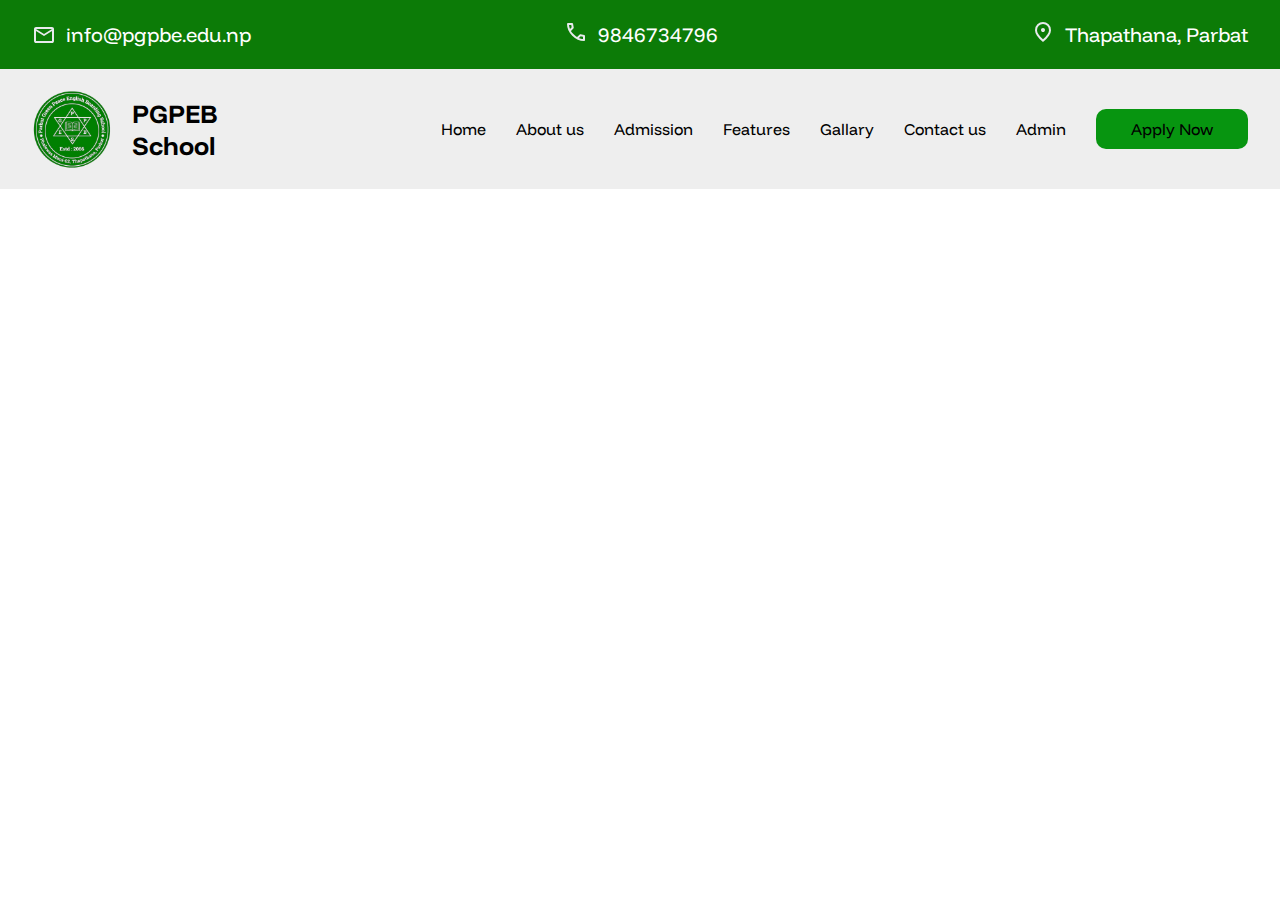
<file: index.html>
<!DOCTYPE html>
<html lang="en">
  <head>
    <meta charset="UTF-8" />
    <meta name="viewport" content="width=device-width, initial-scale=1.0" />
    <link rel="stylesheet" href="style.css" />
    <title>Home</title>
  </head>

  <body>
    <nav class="upper-nav">
      <div class="email">
        <svg
          xmlns="http://www.w3.org/2000/svg"
          height="24px"
          viewBox="0 -960 960 960"
          width="24px"
          fill="#e8eaed"
        >
          <path
            d="M160-160q-33 0-56.5-23.5T80-240v-480q0-33 23.5-56.5T160-800h640q33 0 56.5 23.5T880-720v480q0 33-23.5 56.5T800-160H160Zm320-280L160-640v400h640v-400L480-440Zm0-80 320-200H160l320 200ZM160-640v-80 480-400Z"
          /></svg
        ><span id="email"> info@pgpbe.edu.np</span>
      </div>
      <div class="tel">
        <span
          ><svg
            xmlns="http://www.w3.org/2000/svg"
            height="24px"
            viewBox="0 -960 960 960"
            width="24px"
            fill="#e8eaed"
          >
            <path
              d="M798-120q-125 0-247-54.5T329-329Q229-429 174.5-551T120-798q0-18 12-30t30-12h162q14 0 25 9.5t13 22.5l26 140q2 16-1 27t-11 19l-97 98q20 37 47.5 71.5T387-386q31 31 65 57.5t72 48.5l94-94q9-9 23.5-13.5T670-390l138 28q14 4 23 14.5t9 23.5v162q0 18-12 30t-30 12ZM241-600l66-66-17-94h-89q5 41 14 81t26 79Zm358 358q39 17 79.5 27t81.5 13v-88l-94-19-67 67ZM241-600Zm358 358Z"
            /></svg></span
        ><span id="tel"> 9846734796</span>
      </div>
      <div class="address">
        <span
          ><svg
            xmlns="http://www.w3.org/2000/svg"
            height="24px"
            viewBox="0 -960 960 960"
            width="24px"
            fill="#e8eaed"
          >
            <path
              d="M480-480q33 0 56.5-23.5T560-560q0-33-23.5-56.5T480-640q-33 0-56.5 23.5T400-560q0 33 23.5 56.5T480-480Zm0 294q122-112 181-203.5T720-552q0-109-69.5-178.5T480-800q-101 0-170.5 69.5T240-552q0 71 59 162.5T480-186Zm0 106Q319-217 239.5-334.5T160-552q0-150 96.5-239T480-880q127 0 223.5 89T800-552q0 100-79.5 217.5T480-80Zm0-480Z"
            /></svg></span
        ><span id="address">Thapathana, Parbat</span>
      </div>
    </nav>
    <header>
      <nav class="lower-nav">
        <div class="logo">
          <img src="/images/logo.png" id="logo-image" />
          <h1>PGPEB <br />School</h1>
        </div>
        <ul>
          <li class="link"><a href="./index.html">Home</a></li>
          <li class="link"><a href="./course/index.html">About us</a></li>
          <li class="link"><a href="./package/index.html"></a>Admission</li>
          <li class="link">
            <a href="./course-schedule/index.html">Features</a>
          </li>
          <li class="link"><a href="./studyplan/index.html"></a>Gallary</li>
          <li class="link"><a href="./contact/index.html"></a>Contact us</li>
          <!-- only for trial remove it if req  -->
          <li class="link"><a href="./adminUI/index.html"></a>Admin</li>
          <li>
            <button>
              <a href="./authentication/login.html"> Apply Now </a>
            </button>
          </li>
          <li class="ham-burger">
            <svg
              xmlns="http://www.w3.org/2000/svg"
              height="24px"
              viewBox="0 -960 960 960"
              width="24px"
              fill="#000"
            >
              <path
                d="M120-240v-80h720v80H120Zm0-200v-80h720v80H120Zm0-200v-80h720v80H120Z"
              />
            </svg>
          </li>
        </ul>
      </nav>
    </header>
    <div class="ham-burger-menu">
      <ul>
        <li class="close-btn">
          <button onclick="hideHamBurger()">
            <svg
              xmlns="http://www.w3.org/2000/svg"
              height="24px"
              viewBox="0 -960 960 960"
              width="24px"
              fill="#000"
            >
              <path
                d="m256-200-56-56 224-224-224-224 56-56 224 224 224-224 56 56-224 224 224 224-56 56-224-224-224 224Z"
              />
            </svg>
          </button>
        </li>
        <li><a href="./index.html" style="--i: 1">Home</a></li>
        <li><a href="./course/index.html" style="--i: 2">About us</a></li>
        <li><a href="./package/index.html" style="--i: 3">Admission</a></li>
        <li>
          <a href="./course-schedule/index.html" style="--i: 4">Features</a>
        </li>
        <li><a href="./studyplan/index.html" style="--i: 5">Gallary</a></li>
        <li><a href="./contact/index.html" style="--i: 6">Contact us</a></li>
      </ul>
    </div>
    <script src="./index.js"></script>
  </body>
</html>
</file>
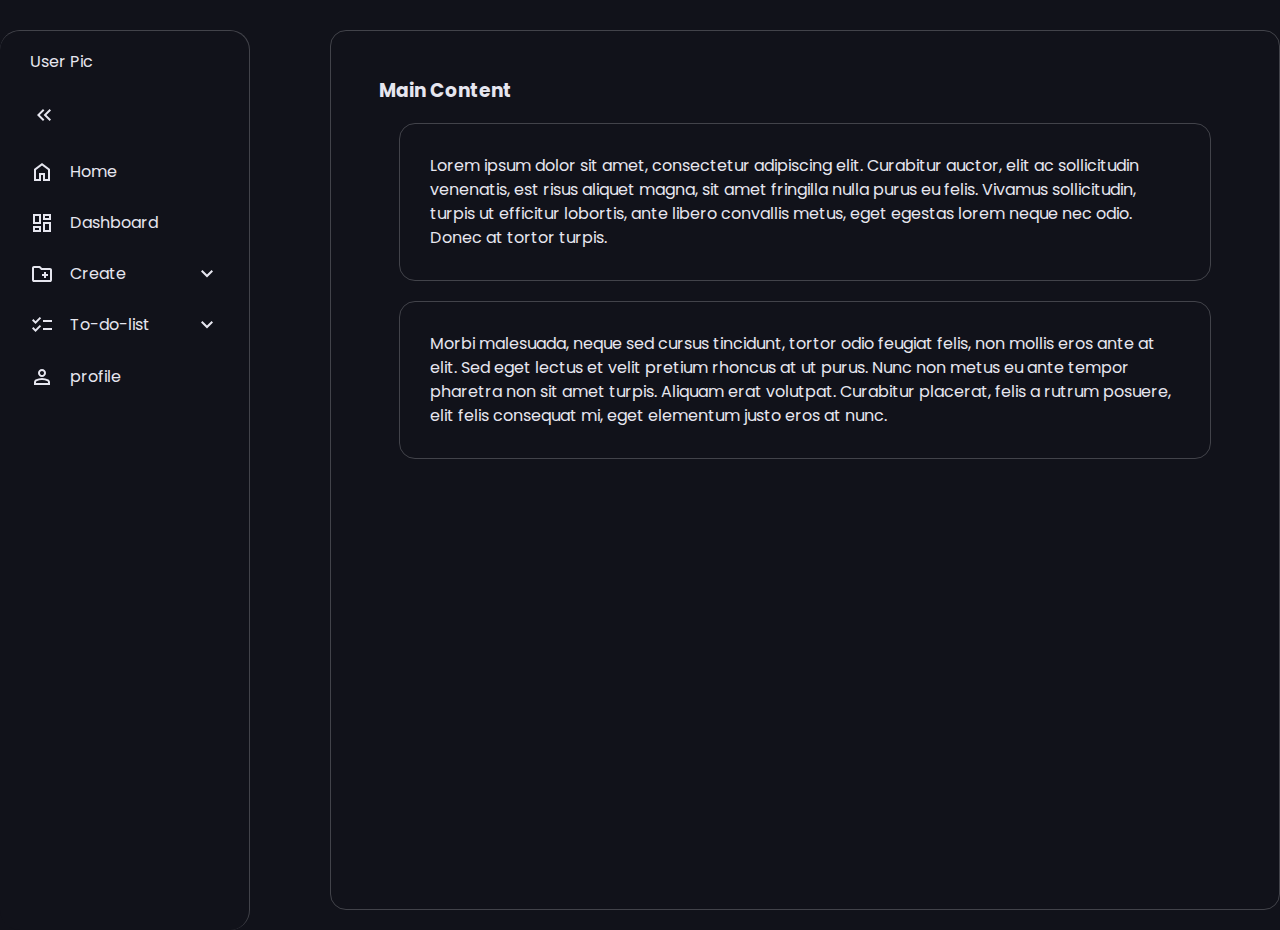
<file: adminUI/index.html>
<!DOCTYPE html>
<html lang="en">
  <head>
    <meta charset="UTF-8" />
    <meta name="viewport" content="width=device-width, initial-scale=1.0" />
    <title>Admin Panel</title>
    <link rel="stylesheet" href="style.css" />
  </head>
  <body>
    <aside class="sidebar">
      <ul>
        <li class="logo">User Pic</li>
        <button id="toggle-btn">
          <svg
            xmlns="http://www.w3.org/2000/svg"
            height="24px"
            viewBox="0 -960 960 960"
            width="24px"
            fill="#e8eaed"
          >
            <path
              d="M440-240 200-480l240-240 56 56-183 184 183 184-56 56Zm264 0L464-480l240-240 56 56-183 184 183 184-56 56Z"
            />
          </svg>
        </button>

        <li>
          <a href="index.html">
            <svg
              xmlns="http://www.w3.org/2000/svg"
              height="24px"
              viewBox="0 -960 960 960"
              width="24px"
              fill="#e8eaed"
            >
              <path
                d="M240-200h120v-240h240v240h120v-360L480-740 240-560v360Zm-80 80v-480l320-240 320 240v480H520v-240h-80v240H160Zm320-350Z"
              />
            </svg>
            <span>Home</span></a
          >
        </li>
        <li>
          <a href="./dashboard/index.html">
            <svg
              xmlns="http://www.w3.org/2000/svg"
              height="24px"
              viewBox="0 -960 960 960"
              width="24px"
              fill="#e8eaed"
            >
              <path
                d="M520-600v-240h320v240H520ZM120-440v-400h320v400H120Zm400 320v-400h320v400H520Zm-400 0v-240h320v240H120Zm80-400h160v-240H200v240Zm400 320h160v-240H600v240Zm0-480h160v-80H600v80ZM200-200h160v-80H200v80Zm160-320Zm240-160Zm0 240ZM360-280Z"
              />
            </svg>
            <span>Dashboard</span></a
          >
        </li>
        <li>
          <button class="dropdown-btn">
            <svg
              xmlns="http://www.w3.org/2000/svg"
              height="24px"
              viewBox="0 -960 960 960"
              width="24px"
              fill="#e8eaed"
            >
              <path
                d="M560-320h80v-80h80v-80h-80v-80h-80v80h-80v80h80v80ZM160-160q-33 0-56.5-23.5T80-240v-480q0-33 23.5-56.5T160-800h240l80 80h320q33 0 56.5 23.5T880-640v400q0 33-23.5 56.5T800-160H160Zm0-80h640v-400H447l-80-80H160v480Zm0 0v-480 480Z"
              />
            </svg>
            <span>Create</span>
            <svg
              class="svg"
              xmlns="http://www.w3.org/2000/svg"
              height="24px"
              viewBox="0 -960 960 960"
              width="24px"
              fill="#e8eaed"
            >
              <path d="M480-344 240-584l56-56 184 184 184-184 56 56-240 240Z" />
            </svg>
          </button>
          <ul class="sub-menu">
            <li>
              <a href="#">XYZ</a>
            </li>
            <li>
              <a href="#">XYZ</a>
            </li>
            <li>
              <a href="#">XYZ</a>
            </li>
          </ul>
        </li>
        <li>
          <button class="dropdown-btn">
            <svg
              xmlns="http://www.w3.org/2000/svg"
              height="24px"
              viewBox="0 -960 960 960"
              width="24px"
              fill="#e8eaed"
            >
              <path
                d="M222-200 80-342l56-56 85 85 170-170 56 57-225 226Zm0-320L80-662l56-56 85 85 170-170 56 57-225 226Zm298 240v-80h360v80H520Zm0-320v-80h360v80H520Z"
              />
            </svg>
            <span>To-do-list</span>
            <svg
              class="svg"
              xmlns="http://www.w3.org/2000/svg"
              height="24px"
              viewBox="0 -960 960 960"
              width="24px"
              fill="#e8eaed"
            >
              <path d="M480-344 240-584l56-56 184 184 184-184 56 56-240 240Z" />
            </svg>
          </button>
          <ul class="sub-menu">
            <li>
              <a href="#">XYZ</a>
            </li>
            <li>
              <a href="#">XYZ</a>
            </li>
            <li>
              <a href="#">XYZ</a>
            </li>
          </ul>
        </li>
        <li>
          <a href="profile.html">
            <svg
              xmlns="http://www.w3.org/2000/svg"
              height="24px"
              viewBox="0 -960 960 960"
              width="24px"
              fill="#e8eaed"
            >
              <path
                d="M480-480q-66 0-113-47t-47-113q0-66 47-113t113-47q66 0 113 47t47 113q0 66-47 113t-113 47ZM160-160v-112q0-34 17.5-62.5T224-378q62-31 126-46.5T480-440q66 0 130 15.5T736-378q29 15 46.5 43.5T800-272v112H160Zm80-80h480v-32q0-11-5.5-20T700-306q-54-27-109-40.5T480-360q-56 0-111 13.5T260-306q-9 5-14.5 14t-5.5 20v32Zm240-320q33 0 56.5-23.5T560-640q0-33-23.5-56.5T480-720q-33 0-56.5 23.5T400-640q0 33 23.5 56.5T480-560Zm0-80Zm0 400Z"
              />
            </svg>
            <span>profile</span></a
          >
        </li>
      </ul>
    </aside>

    <!-- right side  -->
    <main class="container">
      <h3>Main Content</h3>
      <p>
        Lorem ipsum dolor sit amet, consectetur adipiscing elit. Curabitur
        auctor, elit ac sollicitudin venenatis, est risus aliquet magna, sit
        amet fringilla nulla purus eu felis. Vivamus sollicitudin, turpis ut
        efficitur lobortis, ante libero convallis metus, eget egestas lorem
        neque nec odio. Donec at tortor turpis.
      </p>
      <p>
        Morbi malesuada, neque sed cursus tincidunt, tortor odio feugiat felis,
        non mollis eros ante at elit. Sed eget lectus et velit pretium rhoncus
        at ut purus. Nunc non metus eu ante tempor pharetra non sit amet turpis.
        Aliquam erat volutpat. Curabitur placerat, felis a rutrum posuere, elit
        felis consequat mi, eget elementum justo eros at nunc.
      </p>
    </main>
    <script src="script.js"></script>
  </body>
</html>
</file>
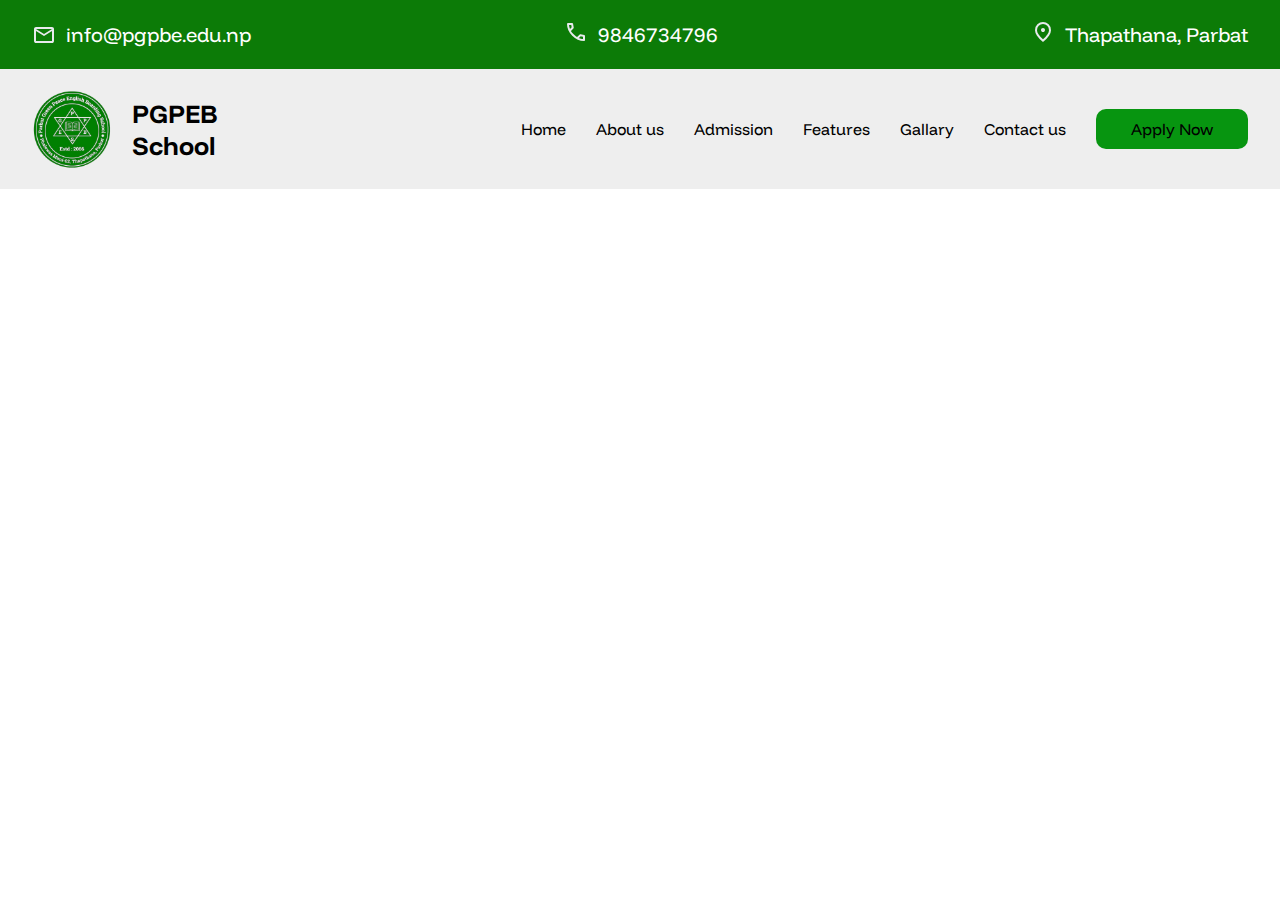
<file: fronend/index.html>
<!DOCTYPE html>
<html lang="en">

<head>
    <meta charset="UTF-8">
    <meta name="viewport" content="width=device-width, initial-scale=1.0">
    <link rel="stylesheet" href="style.css">
    <title>Home</title>
</head>

<body>
    <nav class="upper-nav">
        <div class="email"><svg xmlns="http://www.w3.org/2000/svg" height="24px" viewBox="0 -960 960 960" width="24px" fill="#e8eaed"><path d="M160-160q-33 0-56.5-23.5T80-240v-480q0-33 23.5-56.5T160-800h640q33 0 56.5 23.5T880-720v480q0 33-23.5 56.5T800-160H160Zm320-280L160-640v400h640v-400L480-440Zm0-80 320-200H160l320 200ZM160-640v-80 480-400Z"/></svg><span id="email"> info@pgpbe.edu.np</span></div>
        <div class="tel"><span><svg xmlns="http://www.w3.org/2000/svg" height="24px" viewBox="0 -960 960 960" width="24px" fill="#e8eaed"><path d="M798-120q-125 0-247-54.5T329-329Q229-429 174.5-551T120-798q0-18 12-30t30-12h162q14 0 25 9.5t13 22.5l26 140q2 16-1 27t-11 19l-97 98q20 37 47.5 71.5T387-386q31 31 65 57.5t72 48.5l94-94q9-9 23.5-13.5T670-390l138 28q14 4 23 14.5t9 23.5v162q0 18-12 30t-30 12ZM241-600l66-66-17-94h-89q5 41 14 81t26 79Zm358 358q39 17 79.5 27t81.5 13v-88l-94-19-67 67ZM241-600Zm358 358Z"/></svg></span><span id="tel"> 9846734796</span></div>
        <div class="address"><span><svg xmlns="http://www.w3.org/2000/svg" height="24px" viewBox="0 -960 960 960" width="24px" fill="#e8eaed"><path d="M480-480q33 0 56.5-23.5T560-560q0-33-23.5-56.5T480-640q-33 0-56.5 23.5T400-560q0 33 23.5 56.5T480-480Zm0 294q122-112 181-203.5T720-552q0-109-69.5-178.5T480-800q-101 0-170.5 69.5T240-552q0 71 59 162.5T480-186Zm0 106Q319-217 239.5-334.5T160-552q0-150 96.5-239T480-880q127 0 223.5 89T800-552q0 100-79.5 217.5T480-80Zm0-480Z"/></svg></span><span id="address">Thapathana, Parbat</span></div>
    </nav>
    <header>
        <nav class="lower-nav">
            <div class="logo">
                <img src="./logo.png" id="logo-image">
                <h1>PGPEB <br>School</h1>
            </div>
            <ul>
                <li class="link"><a href="./index.html">Home</a></li>
                <li class="link"><a href="./course/index.html">About us</a></li>
                <li class="link"><a href="./package/index.html"></a>Admission</li>
                <li class="link"><a href="./course-schedule/index.html">Features</a></li>
                <li class="link"><a href="./studyplan/index.html"></a>Gallary</li>
                <li class="link"><a href="./contact/index.html"></a>Contact us</li>
                <li>
                    <button><a href="./authentication/login.html"> Apply Now </a></button>
                </li>
                <li class="ham-burger">
                    <svg xmlns="http://www.w3.org/2000/svg" height="24px" viewBox="0 -960 960 960" width="24px"
                        fill="#000">
                        <path d="M120-240v-80h720v80H120Zm0-200v-80h720v80H120Zm0-200v-80h720v80H120Z" />
                    </svg>
                </li>
            </ul>
        </nav>
    </header>
    <div class="ham-burger-menu">
        <ul>
            <li class="close-btn"><button onclick=hideHamBurger()><svg xmlns="http://www.w3.org/2000/svg" height="24px"
                        viewBox="0 -960 960 960" width="24px" fill="#000">
                        <path
                            d="m256-200-56-56 224-224-224-224 56-56 224 224 224-224 56 56-224 224 224 224-56 56-224-224-224 224Z" />
                    </svg></button></li>
            <li><a href="./index.html" style="--i: 1">Home</a></li>
            <li><a href="./course/index.html" style="--i: 2">About us</a></li>
            <li><a href="./package/index.html" style="--i: 3">Admission</a></li>
            <li><a href="./course-schedule/index.html" style="--i: 4">Features</a></li>
            <li><a href="./studyplan/index.html" style="--i: 5">Gallary</a></li>
            <li><a href="./contact/index.html" style="--i: 6">Contact us</a></li>
        </ul>
    </div>
    <script src="./index.js"></script>
</body>

</html>
</file>
<file: style.css>
@import url("https://fonts.googleapis.com/css2?family=Funnel+Display:wght@300..800&display=swap");


* {
  margin: 0;
  padding: 0;
  box-sizing: border-box;
  font-family: "Funnel Display";
}

html,
body {
  height: 100%;
}

button {
  border: none;
  background: none;
}

a {
  text-decoration: none;
  color: #000;
}

.upper-nav{
    display: flex;
    align-items: center;
    justify-content: space-between;
    font-size: clamp(0.625rem, 2vw, 1.25rem);
    padding: 1.25rem clamp(1rem, 5vw, 2rem);
    background: rgb(12, 123, 7);
    color: white;
}

.upper-nav div{
    display: flex;
    align-items: center;
    gap: 10px;
}

header {
  position: sticky;
  width: 100%;
  top: 0;
  z-index: 2;
}

.lower-nav {
  background: #eee;
  display: flex;
  align-items: center;
  gap: 10px;
  justify-content: space-between;
  padding: 1.25rem clamp(1rem, 5vw, 2rem);
  font-size: clamp(1rem, 1.25vw, 1.325rem);
}

.lower-nav .logo{
    display: flex;
    align-items: center;
    gap: 20px;
}

.logo h1{
    font-size: clamp(1rem, 2vw, 2rem);
}

.logo img{
    height: clamp(50px, 10vw, 80px);
    object-fit: cover;
}

.lower-nav ul {
  display: flex;
  align-items: center;
  width: fit-content;
  gap: 30px;
}

ul {
  list-style: none;
}

ul li a {
  position: relative;
  white-space: nowrap;
}

.lower-nav ul li a::before {
  content: "";
  height: 0.185rem;
  width: 110%;
  transform: scaleX(0);
  translate: -50%;
  position: absolute;
  bottom: -0.3125rem;
  left: 50%;
  background: rgb(7, 149, 16);
  transform-origin: left;
  transition: all 0.3s;
}

.lower-nav ul li a:hover:before {
  transform: scaleX(1);
}

.lower-nav ul li button {
  box-sizing: unset;
  padding: 0.625rem 2.2rem;
  border-radius: 0.625rem;
  background: rgb(7, 149, 16);
  font-size: 1rem;
  transition: all 0.3s;
}

.lower-nav ul li button:hover {
  scale: 1.1;
  background: rgb(12, 123, 7);
}

.ham-burger {
  display: none;
}

.ham-burger-menu {
  min-height: 100vh;
  height: 100%;
  width: 17rem;
  position: fixed;
  top: 0;
  right: 0;
  transition: all 0.5s;
  z-index: 2;
  transform: translateX(200vw);
  background: rgb(237, 166, 148);
}

.ham-burger-menu ul {
  height: 100%;
  display: flex;
  flex-direction: column;
  gap: 20px;
  padding: 50px 0 0 30px;
}

.ham-burger-menu ul li {
  height: 30px;
  display: grid;
  align-items: center;
}

.close-btn{
  padding-right: 50px;
}

.ham-burger-menu button{
  margin-left: auto;
}


.ham-burger-menu.active a {
  font-size: 18px;
  opacity: 0;
  animation: move .625s ease-in-out forwards;
  animation-delay: calc(var(--i) * 0.1s);
}

@keyframes move {
  from {
    transform: translateX(100vw);
    opacity: 0;
  }

  to {
    transform: translateX(0);
    opacity: 1;
  }
}

.ham-burger-menu.active {
  transform: translateX(0);
}


@media only screen and (max-width: 980px) {
    .lower-nav ul .link {
      display: none;
    }
  
    .lower-nav ul{
      gap: 10px;
    }
  
    .ham-burger {
      display: block;
    }
  }
</file>
<file: adminUI/style.css>
@import url("https://fonts.googleapis.com/css2?family=Poppins:wght@100;200;300;400;500;600;700;800;900&display=swap");

:root {
  --base-clr: #11121a;
  --line-clr: #42434a;
  --hover-clr: #222533;
  --text-clr: #e6e6ef;
  --accent-clr: #5e63ff;
  --secondary-text-clr: #b0b3c1;
}

* {
  margin: 0;
  padding: 0;
  box-sizing: border-box;
}

html,
body {
  width: 100%;
  height: 100%;
  overflow-x: hidden;
}

html {
  font-family: Poppins, Geneva, Tahoma, sans-serif;
  line-height: 1.5rem;
}

body {
  display: grid;
  grid-template-columns: 250px 1fr;
  background-color: var(--base-clr);
  color: var(--text-clr);
  margin-top: 30px;
}

.sidebar {
  height: 100vh;
  width: 250px;
  padding: 5px 1em;
  background-color: var(--base-clr);
  border-right: 1px solid var(--line-clr);
  border-top: 1px solid var(--line-clr);
  border-radius: 20px;
  position: sticky;
  top: 0;
  align-items: start;
  transition: 300ms ease-in-out;
  overflow: hidden;
  text-wrap: nowrap;
}
.sidebar.close {
  padding: 5px;
  width: 60px;
}

.sidebar ul {
  list-style: none;
}

.sidebar ul li.active a {
  color: var(--accent-clr);
}

.sidebar ul li.active a svg {
  fill: var(--accent-clr);
}
.logo {
  display: flex;
  justify-content: space-between;
  align-items: center;
}
.sidebar a,
.sidebar .logo,
.sidebar .dropdown-btn {
  border-radius: 0.5em;
  padding: 0.85em;
  text-decoration: none;
  color: var(--text-clr);
  display: flex;
  align-items: center;
  gap: 1em;
}

.dropdown-btn {
  width: 100%;
  text-align: left;
  background: none;
  border: none;
  font: inherit;
  cursor: pointer;
}
.sidebar svg {
  flex-shrink: 0;
  fill: var(--text-clr);
}
.sidebar a span,
.sidebar .dropdown-btn span {
  flex-grow: 1;
}
.sidebar a:hover,
.sidebar .dropdown-btn:hover {
  background-color: var(--hover-clr);
}

.sidebar .sub-menu {
  max-height: 0;
  overflow: hidden;
  transition: max-height 0.3s ease-in-out;
}

.sidebar .sub-menu.show {
  max-height: 200px;
}
.rotate {
  transform: rotate(180deg);
  transition: transform 0.3s ease-in-out;
}
#toggle-btn {
  margin-left: auto;
  padding: 1rem;
  border: none;
  border-radius: 0.5rem;
  background: none;
  cursor: pointer;
}
#toggle-btn:hover {
  background-color: var(--line-clr);
}
/* right side  */
main {
  padding: min(30px, 7%);
  transition: 300ms ease-in-out;
}

main p {
  padding: min(30px, 7%);
  border: 1px solid var(--line-clr);
  border-radius: 1em;
  transition: margin 300ms ease-in-out;
  margin: 20px;
}

.container {
  border: 1px solid var(--line-clr);
  border-radius: 1em;
  margin-bottom: 20px;
  margin-left: 80px;
  padding: min(3em, 15%);
  transition: margin-left 300ms ease-in-out;
}

.container.sidebar-closed {
  margin-left: 20px;
}

h2,
p {
  margin-top: 1em;
}

@media (max-width: 800px) {
  body {
    grid-template-columns: 1fr;
  }
  main {
    padding: 2em 1em 60px 1em;
  }
  .container {
    border: none;
    padding: 0;
  }
  .sidebar {
    height: 60px;
    width: 100%;
    border-right: none;
    border-top: 1px solid var(--line-clr);
    padding: 0;
    position: fixed;
    top: unset;
    bottom: 0;

    > ul {
      padding: 0;
      display: grid;
      grid-auto-columns: 60px;
      grid-auto-flow: column;
      align-items: center;
      overflow-x: scroll;
    }
    ul li {
      height: 100%;
    }

    ul a,
    ul .dropdown-btn {
      width: 60px;
      height: 60px;
      padding: 0;
      border-radius: 0;
      justify-content: center;
    }

    ul li span,
    ul li:first-child,
    .dropdown-btn svg:last-child {
      display: none;
    }
    ul li .sub-menu.show {
      position: fixed;
      bottom: 60px;
      left: 0;
      box-sizing: border-box;
      height: 60px;
      width: 100%;
      background-color: var(--hover-clr);
      display: flex;
      justify-content: center;

      > div {
        overflow-x: auto;
      }
      li {
        display: inline-flex;
      }
      a {
        box-sizing: border-box;
        padding: 1em;
        width: auto;
        justify-content: center;
      }
    }
  }
}
</file>
<file: fronend/style.css>
@import url("https://fonts.googleapis.com/css2?family=Funnel+Display:wght@300..800&display=swap");


* {
  margin: 0;
  padding: 0;
  box-sizing: border-box;
  font-family: "Funnel Display";
}

html,
body {
  height: 100%;
}

button {
  border: none;
  background: none;
}

a {
  text-decoration: none;
  color: #000;
}

.upper-nav{
    display: flex;
    align-items: center;
    justify-content: space-between;
    font-size: clamp(0.625rem, 2vw, 1.25rem);
    padding: 1.25rem clamp(1rem, 5vw, 2rem);
    background: rgb(12, 123, 7);
    color: white;
}

.upper-nav div{
    display: flex;
    align-items: center;
    gap: 10px;
}

header {
  position: sticky;
  width: 100%;
  top: 0;
  z-index: 2;
}

.lower-nav {
  background: #eee;
  display: flex;
  align-items: center;
  gap: 10px;
  justify-content: space-between;
  padding: 1.25rem clamp(1rem, 5vw, 2rem);
  font-size: clamp(1rem, 1.25vw, 1.325rem);
}

.lower-nav .logo{
    display: flex;
    align-items: center;
    gap: 20px;
}

.logo h1{
    font-size: clamp(1rem, 2vw, 2rem);
}

.logo img{
    height: clamp(50px, 10vw, 80px);
    object-fit: cover;
}

.lower-nav ul {
  display: flex;
  align-items: center;
  width: fit-content;
  gap: 30px;
}

ul {
  list-style: none;
}

ul li a {
  position: relative;
  white-space: nowrap;
}

.lower-nav ul li a::before {
  content: "";
  height: 0.185rem;
  width: 110%;
  transform: scaleX(0);
  translate: -50%;
  position: absolute;
  bottom: -0.3125rem;
  left: 50%;
  background: rgb(7, 149, 16);
  transform-origin: left;
  transition: all 0.3s;
}

.lower-nav ul li a:hover:before {
  transform: scaleX(1);
}

.lower-nav ul li button {
  box-sizing: unset;
  padding: 0.625rem 2.2rem;
  border-radius: 0.625rem;
  background: rgb(7, 149, 16);
  font-size: 1rem;
  transition: all 0.3s;
}

.lower-nav ul li button:hover {
  scale: 1.1;
  background: rgb(12, 123, 7);
}

.ham-burger {
  display: none;
}

.ham-burger-menu {
  min-height: 100vh;
  height: 100%;
  width: 17rem;
  position: fixed;
  top: 0;
  right: 0;
  transition: all 0.5s;
  z-index: 2;
  transform: translateX(200vw);
  background: rgb(237, 166, 148);
}

.ham-burger-menu ul {
  height: 100%;
  display: flex;
  flex-direction: column;
  gap: 20px;
  padding: 50px 0 0 30px;
}

.ham-burger-menu ul li {
  height: 30px;
  display: grid;
  align-items: center;
}

.close-btn{
  padding-right: 50px;
}

.ham-burger-menu button{
  margin-left: auto;
}


.ham-burger-menu.active a {
  font-size: 18px;
  opacity: 0;
  animation: move .625s ease-in-out forwards;
  animation-delay: calc(var(--i) * 0.1s);
}

@keyframes move {
  from {
    transform: translateX(100vw);
    opacity: 0;
  }

  to {
    transform: translateX(0);
    opacity: 1;
  }
}

.ham-burger-menu.active {
  transform: translateX(0);
}


@media only screen and (max-width: 980px) {
    .lower-nav ul .link {
      display: none;
    }
  
    .lower-nav ul{
      gap: 10px;
    }
  
    .ham-burger {
      display: block;
    }
  }
</file>
